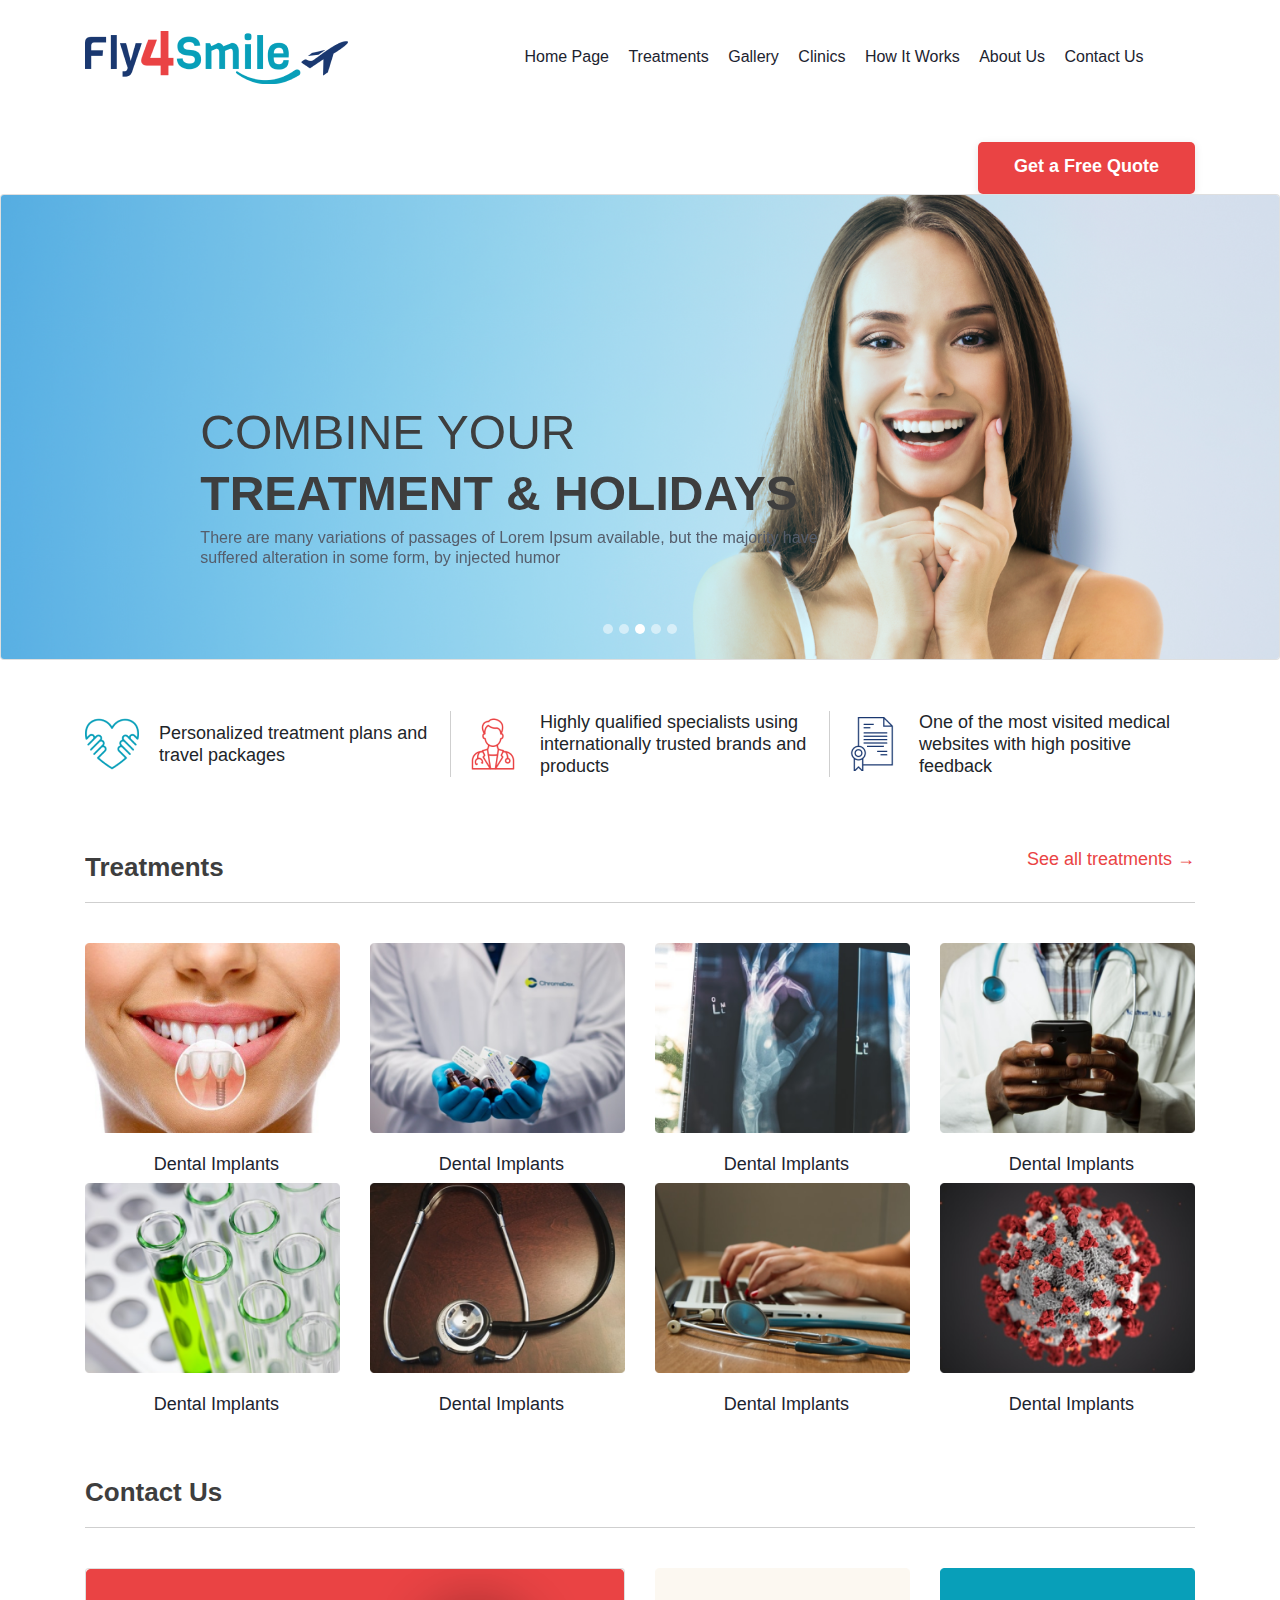
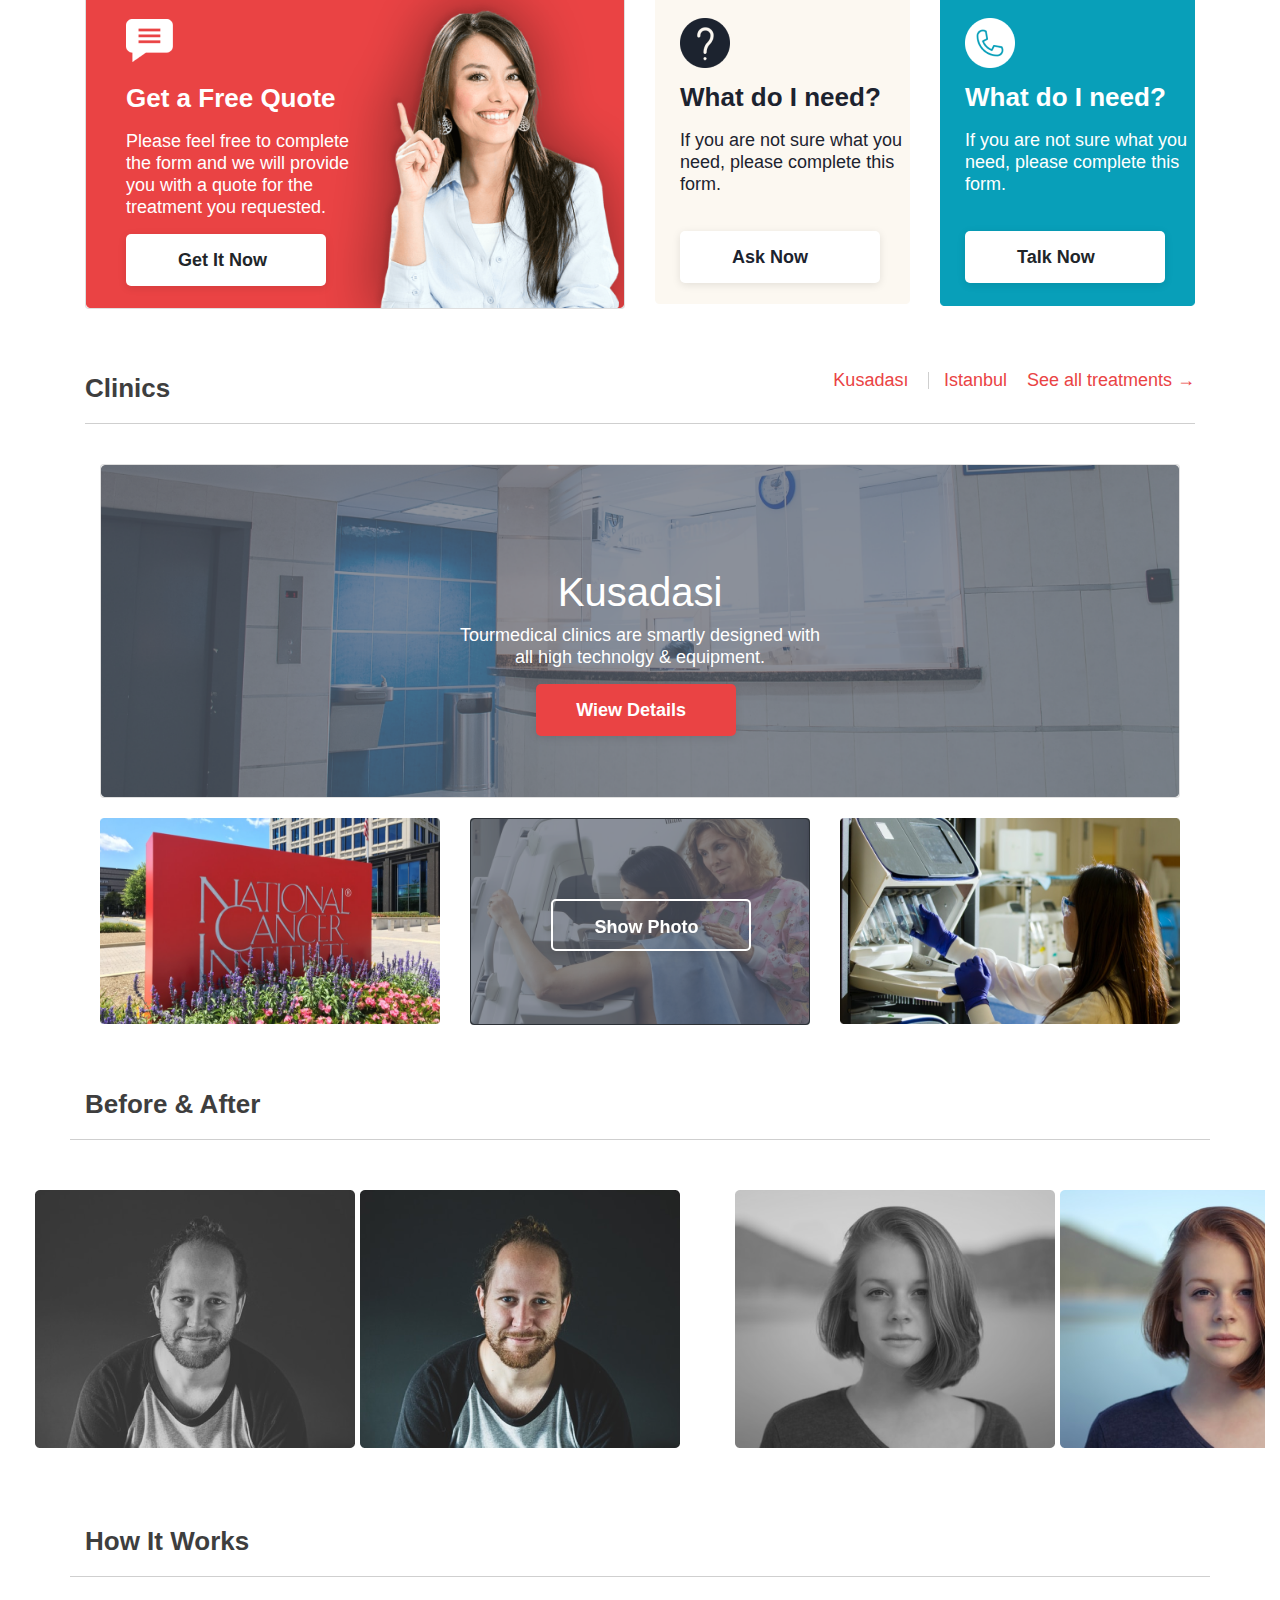
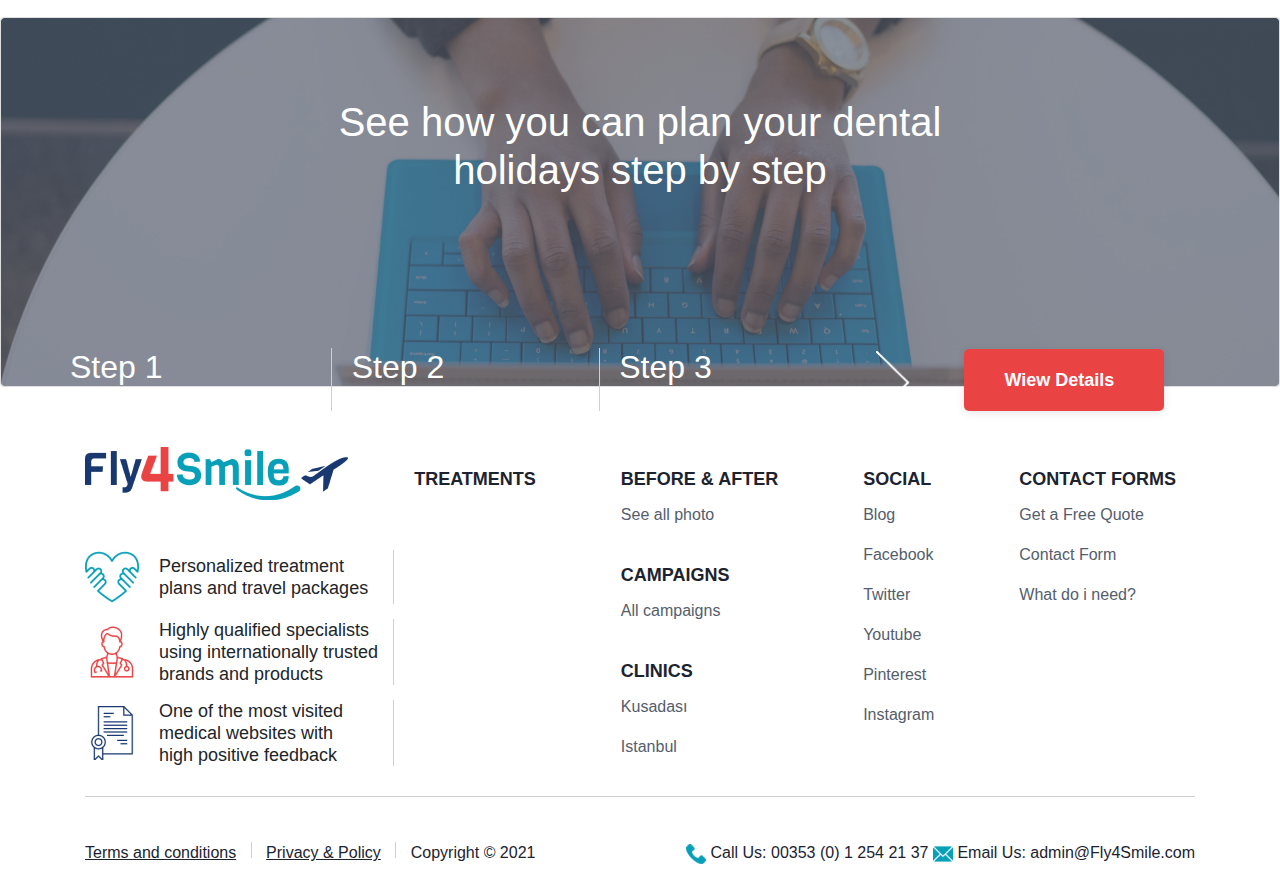
<file: index.html>
<!DOCTYPE html>
<html lang="en">

<head>
    <meta charset="UTF-8">
    <title>Fly4Smile</title>
    <link href="style.css" rel="stylesheet">
    <link rel="stylesheet" href="https://maxcdn.bootstrapcdn.com/bootstrap/4.0.0/css/bootstrap.min.css" integrity="sha384-Gn5384xqQ1aoWXA+058RXPxPg6fy4IWvTNh0E263XmFcJlSAwiGgFAW/dAiS6JXm" crossorigin="anonymous">
    <meta name="viewport" content="width=device-width, initial-scale=1">
    <style type="text/css"> img { max-width: 100%; } </style>
    <script src="https://ajax.googleapis.com/ajax/libs/jquery/3.5.1/jquery.min.js"></script>
    <script src="https://maxcdn.bootstrapcdn.com/bootstrap/3.4.1/js/bootstrap.min.js"></script>
</head>

<body>
<!--header-->
<header class="container-fluid">

    <div class="main-logo">
        <a href="#">
            <img class="img-fluid" src="images/fly4smile_logo%201.png" alt="awesome logo">
        </a>
    </div>

    <nav id="navigation-menu-wrapper">
        <ul>
            <li class="menu-button"><a href="index.html">Home Page</a></li>
            <li class="menu-button"><a href="treatments.html">Treatments</a></li>
            <li class="menu-button"><a href="gallery.html">Gallery</a></li>
            <li class="menu-button"><a href="#">Clinics</a></li>
            <li class="menu-button"><a href="#">How It Works</a></li>
            <li class="menu-button"><a href="#">About Us</a></li>
            <li class="menu-button"><a href="#">Contact Us</a></li>
        </ul>
    </nav>

    <div class="section-wrapper" id="section-wrapper-3">

        <nav id="header-button-wrap">
            <a class="red-button" href="#"><p id="get-free-quote-button-text">Get a Free Quote</p></a>
        </nav>
    </div>



</header>
<!--carousel-->
<div class="container-fluid" style="padding: 0; margin:0;">
    <div id="carouselExampleIndicators" class="carousel slide" data-ride="carousel">

        <ol class="carousel-indicators">
        <li data-target="#carouselExampleIndicators" data-slide-to="0" ></li>
        <li data-target="#carouselExampleIndicators" data-slide-to="1"></li>
        <li data-target="#carouselExampleIndicators" data-slide-to="2" class="active"></li>
        <li data-target="#carouselExampleIndicators" data-slide-to="3"></li>
        <li data-target="#carouselExampleIndicators" data-slide-to="4"></li>
    </ol>

        <div class="carousel-inner">

            <div class="carousel-item active">
                <div class="card">
                    <img class="card-img" src="images/christopher-campbell3.png" alt="First slide">
                    <div class="card-img-overlay" id="carousel-card-img-overlay">

                        <div class="carousel-content">
                        <h2 class="carousel-h2">COMBINE YOUR</h2>
                        <h1 class="carousel-h1">TREATMENT & HOLIDAYS</h1>
                        <p class="carousel-p">There are many variations of passages of Lorem Ipsum available, but the majority have suffered alteration in some form, by <a class="carousel-text-link">injected humor</a></p>
                        </div>

                    </div>
                </div>

            </div>
            <div class="carousel-item">
                <img class="d-block w-100 img-fluid" src="images/christopher-campbell3.png" alt="Second slide">
            </div>
            <div class="carousel-item">
                <img class="d-block w-100 img-fluid" src="images/christopher-campbell3.png" alt="Third slide">
            </div>
             <div class="carousel-item">
                <img class="d-block w-100 img-fluid" src="images/christopher-campbell3.png" alt="Second slide">
            </div>
            <div class="carousel-item">
                <img class="d-block w-100 img-fluid" src="images/christopher-campbell3.png" alt="Third slide">
            </div>

        </div>
</div>
</div>
<!--icons below carousel-->
<div class="container ct-3">
        <div class="row align-items-center">

            <div class="col-lg-4">
                <div class="ct-3-icon">
                    <img src="images/thied-sec-icon-1.png" alt="">
                </div>
                <div class="ct-3-content">Personalized treatment plans and travel packages</div>
            </div><!-- /.col-lg-3 -->

            <div class="col-lg-4 vertical-separator">
                <div class="ct-3-icon">
                    <img src="images/thied-sec-icon-2.png" alt="">
                </div>
                <div class="ct-3-content">Highly qualified specialists using internationally trusted brands and products</div>
            </div><!-- /.col-lg-3 -->

            <div class="col-lg-4">
                <div class="ct-3-icon"><img src="images/thied-sec-icon-3.png" alt=""></div>
                <div class="ct-3-content">One of the most visited medical websites with high positive feedback</div>
            </div><!-- /.col-lg-3 -->

        </div><!-- /.row -->
    </div><!-- /.container -->

<div class="container" id="treatments">

    <div id="ct-4" class="align-center-items horizontal-separator">
        <h1 class="section-header">Treatments</h1>
        <a class="header-link" href="#">See all treatments &#8594;</a>
    </div>

    <div class="row align-center-items">

        <div class="col-xl-3 col-lg-4 col-md-6 col-sm-12 treatment">
            <a href="#"><img class="ct-4-content-img" src="images/ct-4-img-1.png" alt="image"></a>
            <div class="ct-4-content">
                <h4 class="ct-4-content-header"><a href="#">Dental Implants</a></h4>
            </div>
        </div>
        <div class="col-xl-3 col-lg-4 col-md-6 col-sm-12 treatment">
            <a href="#"><img class="ct-4-content-img" src="images/ct-4-img-2.png" alt="image"></a>
            <div class="ct-4-content">
                <h4 class="ct-4-content-header"><a href="#">Dental Implants</a></h4>
            </div>
        </div>
        <div class="col-xl-3 col-lg-4 col-md-6 col-sm-12 treatment">
            <a href="#"><img class="ct-4-content-img" src="images/ct-4-img-3.png" alt="image"></a>
            <div class="ct-4-content">
                <h4 class="ct-4-content-header"><a href="#">Dental Implants</a></h4>
            </div>
        </div>
        <div class="col-xl-3 col-lg-4 col-md-6 col-sm-12 treatment">
            <a href="#"><img class="ct-4-content-img" src="images/ct-4-img-4.png" alt="image"></a>
            <div class="ct-4-content">
                <h4 class="ct-4-content-header"><a href="#">Dental Implants</a></h4>
            </div>
        </div>
        <div class="col-xl-3 col-lg-4 col-md-6 col-sm-12 treatment">
            <a href="#"><img class="ct-4-content-img" src="images/ct-4-img-5.png" alt="image"></a>
            <div class="ct-4-content">
                <h4 class="ct-4-content-header"><a href="#">Dental Implants</a></h4>
            </div>
        </div>
        <div class="col-xl-3 col-lg-4 col-md-6 col-sm-12 treatment">
            <a href="#"><img class="ct-4-content-img" src="images/ct-4-img-6.png" alt="image"></a>
            <div class="ct-4-content">
                <h4 class="ct-4-content-header"><a href="#">Dental Implants</a></h4>
            </div>
        </div>
        <div class="col-xl-3 col-lg-4 col-md-6 col-sm-12 treatment">
            <a href="#"><img class="ct-4-content-img" src="images/ct-4-img-7.png" alt="image"></a>
            <div class="ct-4-content">
                <h4 class="ct-4-content-header"><a href="#">Dental Implants</a></h4>
            </div>
        </div>
        <div class="col-xl-3 col-lg-4 col-md-6 col-sm-12 treatment">
            <a href="#"><img class="ct-4-content-img" src="images/ct-4-img-8.png" alt="image"></a>
            <div class="ct-4-content">
                <h4 class="ct-4-content-header"><a href="#">Dental Implants</a></h4>
            </div>
        </div>


    </div>

</div>

<div class="container" id="contact-us">

    <div id="ct-5" class="align-center-items horizontal-separator">
        <h1 class="section-header">Contact Us</h1>
    </div>

    <div class="align-center-items">

        <div class="row align-center-items">

            <div class="col-xs-12 col-lg-6">

                <div class="card col-xs-6 col-lg-13" >
                    <img class="card-img" src="images/acc-img-1.png" alt="Card image">
                    <div class="card-img-overlay contact-us-card">
                        <img src="images/card-img-message.png" alt="message-img">
                        <h5 class="card-title">Get a Free Quote</h5>
                        <p class="card-text">Please feel free to complete <br>
                           the form and we will provide<br> you with a quote for the <br> treatment you requested.</p>
                        <div class="white-button"><a>Get It Now</a></div>
                    </div>

                </div>

            </div>

            <div class="col-sm-6 col-lg-3">

                <div>
                    <img class="card-img" src="images/acc-img-2.png" alt="Card image">
                    <div class="card-img-overlay contact-us-card" id="white-card">
                        <img src="images/card-img-question.png" alt="img-question">
                        <h5 class="card-title">What do I need?</h5>
                        <p class="card-text">If you are not sure what you need, please complete this form.</p>
                        <div class="white-button"><a>Ask Now</a></div>
                    </div>
                </div>

            </div>

            <div class="col-sm-6 col-lg-3">

                <div>
                    <img class="card-img" src="images/acc-img-3.png" alt="Card image">
                    <div class="card-img-overlay contact-us-card" id="blue-card">
                        <img src="images/card-img-phone.png" alt="phone-image">
                        <h5 class="card-title">What do I need?</h5>
                        <p class="card-text">If you are not sure what you need, please complete this form.</p>
                        <div class="white-button"><a>Talk Now</a></div>
                    </div>
                </div>

            </div>

        </div>


    </div>

       
</div>

<div class="container" id="clinics">

    <div id="ct-6" class="align-center-items horizontal-separator">
        <h1 class="section-header">Clinics</h1>

        <div style="float:right">
            <a class="header-link" href="#">Kusadası</a>
            <a class="vertical-separator-right" style="margin-left: 15px"></a>
            <a class="header-link" href="#" style="margin-left: 15px">Istanbul</a>
            <a class="header-link" href="#" style="float: right; margin-left: 20px;">See all treatments &#8594;</a>
        </div>
    </div>

    <div class="container align-center-items">
        <div class="row">

            <div class="col-lg-12" style="padding-bottom: 20px;">

                <div class="card text-white">
                    <img class="card-img" src="images/ct-5-img-1.png" alt="clinics-image">
                    <div class="card-img-overlay" id="clinics-card">

                            <h1>Kusadasi</h1>
                            <p>Tourmedical clinics are smartly designed with <br> all high technolgy & equipment.</p>
                            <div class="red-button"><a>Wiew Details</a></div>

                    </div>
                </div>

            </div>

            <div class="col-lg-4">
                <img src="images/ct-5-img-2.png" alt="clinics-image">
            </div>

            <div class="col-lg-4">

            <div class="card bg-dark text-white">
                    <img src="images/ct-5-img-3.png" class="card-img" alt="clinics-img">
                    <div class="card-img-overlay">
                        <div class="red-button" id="transparent-button"><a>Show Photo</a></div>
                    </div>
                </div>

            </div>

            <div class="col-lg-4">
                <img src="images/ct-5-img-4.png" alt="clinics-image">
            </div>

        </div>
    </div>

</div>

<div id="before-after">

    <div id="ct-7" class="container align-center-items horizontal-separator">
        <h1 class="section-header">Before & After</h1>
    </div>

    <div class="slider container-fluid">

        <div class="slides container-fluid">


                <div id="slide-1">
                    <img src="images/ct-7-img-11.png" alt="">
                    <img src="images/ct-7-img-12.png" alt="">
                </div>
                <div id="slide-2">
                    <img src="images/ct-7-img-21.png" alt="">
                    <img src="images/ct-7-img-22.png" alt="">
                </div>
                <div id="slide-3">
                    <img src="images/ct-7-img-11.png" alt="">
                    <img src="images/ct-7-img-12.png" alt="">
                </div>
                <div id="slide-4">
                    <img src="images/ct-7-img-21.png" alt="">
                    <img src="images/ct-7-img-22.png" alt="">
                </div>
                <div id="slide-5">
                    <img src="images/ct-7-img-21.png" alt="">
                    <img src="images/ct-7-img-22.png" alt="">
                </div>


        </div>
    </div>

</div>

<div id="how-it-works">

    <div id="ct-8" class="container align-center-items horizontal-separator">
        <h1 class="section-header">How It Works</h1>
    </div>

    <div class="container-fluid ct-8-content">
        <div class="card text-white">
            <img class="card-img" src="images/ct-8-img.png" alt="Card image">
            <div class="container card-img-overlay" id="how-it-works-card">

                <h1>See how you can plan your dental <br>holidays step by step</h1>

                <div id="step-1">
                    <h2>Step 1</h2>
                    <p>Check Our Treatments & Services</p>

                </div>

                <div class="vertical-separator-right" style="height: 63px"></div>

                <div id="step-2">
                    <h2>Step 2</h2>
                    <p>Contact Us</p>
                </div>

                <div class="vertical-separator-right" style="height: 63px"></div>

                <div id="step-3">
                    <h2>Step 3</h2>
                    <p>Disscuss Your Dental Issues</p>
                </div>

                <img src="images/arrow-vector.png" alt="arrow" id="arrow-vector">

                <div class="red-button"><a>Wiew Details</a></div>

            </div>
        </div>
    </div>

</div>

<div class="container">

    <div class="footer-container horizontal-separator">


            <div class="footer-column" id="first-column">

            <div class="main-logo">
                <a href="#">
                    <img src="images/fly4smile_logo%201.png" alt="awesome logo">
                </a>
            </div>

            <div class="advantages vertical-separator">
                <div class="ct-3-icon">
                    <img src="images/thied-sec-icon-1.png" alt="">
                </div>
                <div class="ct-3-content">Personalized treatment <br> plans and travel packages</div>
            </div><!-- /.col-lg-3 -->

            <div class="advantages vertical-separator">
                <div class="ct-3-icon">
                    <img src="images/thied-sec-icon-2.png" alt="">
                </div>
                <div class="ct-3-content">Highly qualified specialists <br> using internationally trusted <br>brands and products</div>
            </div><!-- /.col-lg-3 -->

            <div class="advantages vertical-separator">
                <div class="ct-3-icon"><img src="images/thied-sec-icon-3.png" alt=""></div>
                <div class="ct-3-content">One of the most visited <br> medical websites with <br> high positive feedback</div>
            </div><!-- /.col-lg-3 -->

            </div>

        <div id="footer-columns-wrapper">
            <div class="footer-column" id="second-column">
                <h1><a class="footer-h1" href="#">TREATMENTS</a></h1>
            </div>

            <div class="footer-column" id="third-column">
                <h1><a class="footer-h1" href="#">BEFORE & AFTER</a></h1>
                <p><a class="footer-p" href="#">See all photo</a></p>
                <h1><a class="footer-h1" href="#">CAMPAIGNS</a></h1>
                <p><a class="footer-p" href="#">All campaigns</a></p>
                <h1><a class="footer-h1" href="#">CLINICS</a></h1>
                <p><a class="footer-p" href="#">Kusadası</a></p>
                <p><a class="footer-p" href="#">Istanbul</a></p>

            </div>

            <div class="footer-column" id="fourth-column">
                <h1><a class="footer-h1" href="#">SOCIAL</a></h1>
                <p><a class="footer-p" href="#">Blog</a></p>
                <p><a class="footer-p" href="#">Facebook</a></p>
                <p><a class="footer-p" href="#">Twitter</a></p>
                <p><a class="footer-p" href="#">Youtube</a></p>
                <p><a class="footer-p" href="#">Pinterest</a></p>
                <p><a class="footer-p" href="#">Instagram</a></p>
            </div>

            <div class="footer-column" id="fifth-column">
                <h1><a class="footer-h1" href="#">CONTACT FORMS</a></h1>
                <p><a class="footer-p" href="#">Get a Free Quote</a></p>
                <p><a class="footer-p" href="#">Contact Form</a></p>
                <p><a class="footer-p" href="#">What do i need?</a></p>
            </div>
        </div>
    </div>

</div>

<div class="container">

    <div id="footer-links-wrapper-1">
        <a>Terms and conditions</a>
        <div class="vertical-separator-right" style="margin-left: 10px;  margin-right: 10px;"></div>
        <a>Privacy & Policy </a>
        <div class="vertical-separator-right" style="margin-left: 10px;  margin-right: 10px;"></div>
        <p>Copyright © 2021</p>
    </div>

    <div id="footer-links-wrapper-2">
        <img src="images/call-icon.png" alt="call-img">
        <p>Call Us: 00353 (0) 1 254 21 37</p>

        <img src="images/email-icon.png" alt="email-img">
        <p>Email Us: admin@Fly4Smile.com</p>

    </div>


</div>


<script src="https://code.jquery.com/jquery-3.2.1.slim.min.js" integrity="sha384-KJ3o2DKtIkvYIK3UENzmM7KCkRr/rE9/Qpg6aAZGJwFDMVNA/GpGFF93hXpG5KkN" crossorigin="anonymous"></script>
<script src="https://cdnjs.cloudflare.com/ajax/libs/popper.js/1.12.9/umd/popper.min.js" integrity="sha384-ApNbgh9B+Y1QKtv3Rn7W3mgPxhU9K/ScQsAP7hUibX39j7fakFPskvXusvfa0b4Q" crossorigin="anonymous"></script>
<script src="https://maxcdn.bootstrapcdn.com/bootstrap/4.0.0/js/bootstrap.min.js" integrity="sha384-JZR6Spejh4U02d8jOt6vLEHfe/JQGiRRSQQxSfFWpi1MquVdAyjUar5+76PVCmYl" crossorigin="anonymous"></script>

</body>

</html>
</file>
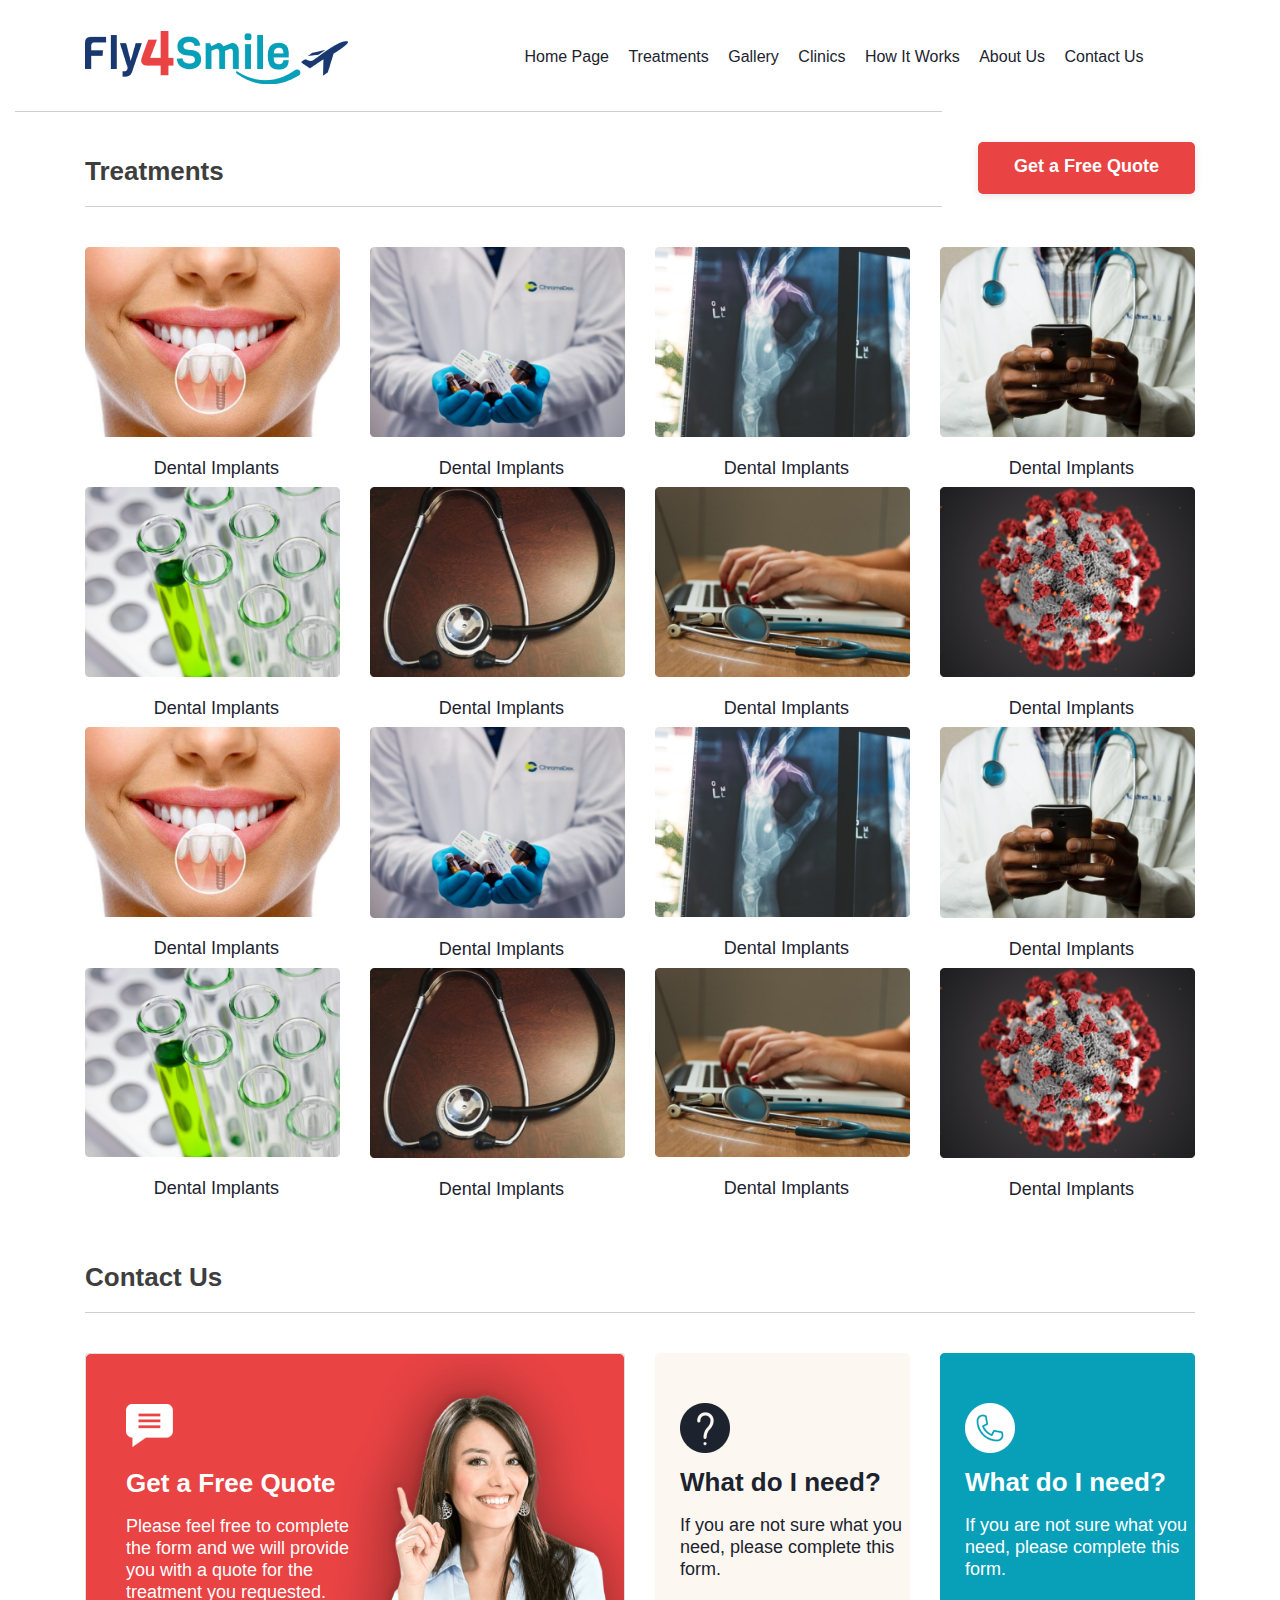
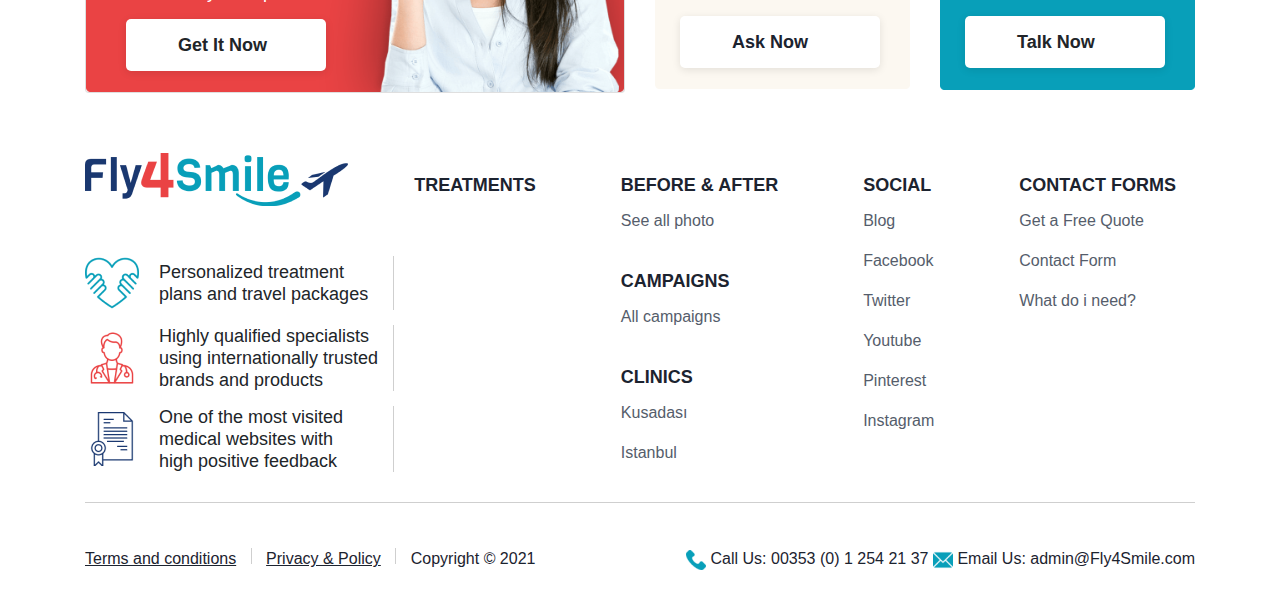
<file: treatments.html>
<!DOCTYPE html>
<html lang="en">
<head>
    <meta charset="UTF-8">
    <title>Fly4Smile</title>
    <link href="style.css" rel="stylesheet">
    <link rel="stylesheet" href="https://maxcdn.bootstrapcdn.com/bootstrap/4.0.0/css/bootstrap.min.css" integrity="sha384-Gn5384xqQ1aoWXA+058RXPxPg6fy4IWvTNh0E263XmFcJlSAwiGgFAW/dAiS6JXm" crossorigin="anonymous">
    <meta name="viewport" content="width=device-width, initial-scale=1">
    <style type="text/css"> img { max-width: 100%; } </style>
    <script src="https://ajax.googleapis.com/ajax/libs/jquery/3.5.1/jquery.min.js"></script>
    <script src="https://maxcdn.bootstrapcdn.com/bootstrap/3.4.1/js/bootstrap.min.js"></script>
</head>

<body>
<!--header-->
<header class="container-fluid">

    <div class="main-logo">
        <a href="index.html">
            <img class="img-fluid" src="images/fly4smile_logo%201.png" alt="awesome logo">
        </a>
    </div>

    <nav id="navigation-menu-wrapper">
        <ul>
            <li class="menu-button"><a href="index.html">Home Page</a></li>
            <li class="menu-button"><a href="treatments.html">Treatments</a></li>
            <li class="menu-button"><a href="gallery.html">Gallery</a></li>
            <li class="menu-button"><a href="#">Clinics</a></li>
            <li class="menu-button"><a href="#">How It Works</a></li>
            <li class="menu-button"><a href="#">About Us</a></li>
            <li class="menu-button"><a href="#">Contact Us</a></li>
        </ul>
    </nav>

    <div class="section-wrapper" id="section-wrapper-3">

        <nav id="header-button-wrap">
            <a class="red-button" href="#"><p id="get-free-quote-button-text">Get a Free Quote</p></a>
        </nav>
    </div>

    <div class="horizontal-separator"></div>



</header>

<div class="container" id="treatments">

    <div id="ct-7" class="align-center-items horizontal-separator">
        <h1 class="section-header">Treatments</h1>
    </div>

    <div class="row align-center-items">

        <div class="col-xl-3 col-lg-4 col-md-6 col-sm-12 treatment">
            <a href="#"><img class="ct-4-content-img" src="images/ct-4-img-1.png" alt="image"></a>
            <div class="ct-4-content">
                <h4 class="ct-4-content-header"><a href="#">Dental Implants</a></h4>
            </div>
        </div>
        <div class="col-xl-3 col-lg-4 col-md-6 col-sm-12 treatment">
            <a href="#"><img class="ct-4-content-img" src="images/ct-4-img-2.png" alt="image"></a>
            <div class="ct-4-content">
                <h4 class="ct-4-content-header"><a href="#">Dental Implants</a></h4>
            </div>
        </div>
        <div class="col-xl-3 col-lg-4 col-md-6 col-sm-12 treatment">
            <a href="#"><img class="ct-4-content-img" src="images/ct-4-img-3.png" alt="image"></a>
            <div class="ct-4-content">
                <h4 class="ct-4-content-header"><a href="#">Dental Implants</a></h4>
            </div>
        </div>
        <div class="col-xl-3 col-lg-4 col-md-6 col-sm-12 treatment">
            <a href="#"><img class="ct-4-content-img" src="images/ct-4-img-4.png" alt="image"></a>
            <div class="ct-4-content">
                <h4 class="ct-4-content-header"><a href="#">Dental Implants</a></h4>
            </div>
        </div>
        <div class="col-xl-3 col-lg-4 col-md-6 col-sm-12 treatment">
            <a href="#"><img class="ct-4-content-img" src="images/ct-4-img-5.png" alt="image"></a>
            <div class="ct-4-content">
                <h4 class="ct-4-content-header"><a href="#">Dental Implants</a></h4>
            </div>
        </div>
        <div class="col-xl-3 col-lg-4 col-md-6 col-sm-12 treatment">
            <a href="#"><img class="ct-4-content-img" src="images/ct-4-img-6.png" alt="image"></a>
            <div class="ct-4-content">
                <h4 class="ct-4-content-header"><a href="#">Dental Implants</a></h4>
            </div>
        </div>
        <div class="col-xl-3 col-lg-4 col-md-6 col-sm-12 treatment">
            <a href="#"><img class="ct-4-content-img" src="images/ct-4-img-7.png" alt="image"></a>
            <div class="ct-4-content">
                <h4 class="ct-4-content-header"><a href="#">Dental Implants</a></h4>
            </div>
        </div>
        <div class="col-xl-3 col-lg-4 col-md-6 col-sm-12 treatment">
            <a href="#"><img class="ct-4-content-img" src="images/ct-4-img-8.png" alt="image"></a>
            <div class="ct-4-content">
                <h4 class="ct-4-content-header"><a href="#">Dental Implants</a></h4>
            </div>
        </div>
 <div class="col-xl-3 col-lg-4 col-md-6 col-sm-12 treatment">
            <a href="#"><img class="ct-4-content-img" src="images/ct-4-img-1.png" alt="image"></a>
            <div class="ct-4-content">
                <h4 class="ct-4-content-header"><a href="#">Dental Implants</a></h4>
            </div>
        </div>
        <div class="col-xl-3 col-lg-4 col-md-6 col-sm-12 treatment">
            <a href="#"><img class="ct-4-content-img" src="images/ct-4-img-2.png" alt="image"></a>
            <div class="ct-4-content">
                <h4 class="ct-4-content-header"><a href="#">Dental Implants</a></h4>
            </div>
        </div>
        <div class="col-xl-3 col-lg-4 col-md-6 col-sm-12 treatment">
            <a href="#"><img class="ct-4-content-img" src="images/ct-4-img-3.png" alt="image"></a>
            <div class="ct-4-content">
                <h4 class="ct-4-content-header"><a href="#">Dental Implants</a></h4>
            </div>
        </div>
        <div class="col-xl-3 col-lg-4 col-md-6 col-sm-12 treatment">
            <a href="#"><img class="ct-4-content-img" src="images/ct-4-img-4.png" alt="image"></a>
            <div class="ct-4-content">
                <h4 class="ct-4-content-header"><a href="#">Dental Implants</a></h4>
            </div>
        </div>
        <div class="col-xl-3 col-lg-4 col-md-6 col-sm-12 treatment">
            <a href="#"><img class="ct-4-content-img" src="images/ct-4-img-5.png" alt="image"></a>
            <div class="ct-4-content">
                <h4 class="ct-4-content-header"><a href="#">Dental Implants</a></h4>
            </div>
        </div>
        <div class="col-xl-3 col-lg-4 col-md-6 col-sm-12 treatment">
            <a href="#"><img class="ct-4-content-img" src="images/ct-4-img-6.png" alt="image"></a>
            <div class="ct-4-content">
                <h4 class="ct-4-content-header"><a href="#">Dental Implants</a></h4>
            </div>
        </div>
        <div class="col-xl-3 col-lg-4 col-md-6 col-sm-12 treatment">
            <a href="#"><img class="ct-4-content-img" src="images/ct-4-img-7.png" alt="image"></a>
            <div class="ct-4-content">
                <h4 class="ct-4-content-header"><a href="#">Dental Implants</a></h4>
            </div>
        </div>
        <div class="col-xl-3 col-lg-4 col-md-6 col-sm-12 treatment">
            <a href="#"><img class="ct-4-content-img" src="images/ct-4-img-8.png" alt="image"></a>
            <div class="ct-4-content">
                <h4 class="ct-4-content-header"><a href="#">Dental Implants</a></h4>
            </div>
        </div>

    </div>

</div>

<div class="container" id="contact-us">

    <div id="ct-5" class="align-center-items horizontal-separator">
        <h1 class="section-header">Contact Us</h1>
    </div>

    <div class="align-center-items">

        <div class="row align-center-items">

            <div class="col-xs-12 col-lg-6">

                <div class="card col-xs-6 col-lg-13" >
                    <img class="card-img" src="images/acc-img-1.png" alt="Card image">
                    <div class="card-img-overlay contact-us-card">
                        <img src="images/card-img-message.png" alt="message-img">
                        <h5 class="card-title">Get a Free Quote</h5>
                        <p class="card-text">Please feel free to complete <br>
                            the form and we will provide<br> you with a quote for the <br> treatment you requested.</p>
                        <div class="white-button"><a>Get It Now</a></div>
                    </div>

                </div>

            </div>

            <div class="col-sm-6 col-lg-3">

                <div>
                    <img class="card-img" src="images/acc-img-2.png" alt="Card image">
                    <div class="card-img-overlay contact-us-card" id="white-card">
                        <img src="images/card-img-question.png" alt="img-question">
                        <h5 class="card-title">What do I need?</h5>
                        <p class="card-text">If you are not sure what you need, please complete this form.</p>
                        <div class="white-button"><a>Ask Now</a></div>
                    </div>
                </div>

            </div>

            <div class="col-sm-6 col-lg-3">

                <div>
                    <img class="card-img" src="images/acc-img-3.png" alt="Card image">
                    <div class="card-img-overlay contact-us-card" id="blue-card">
                        <img src="images/card-img-phone.png" alt="phone-image">
                        <h5 class="card-title">What do I need?</h5>
                        <p class="card-text">If you are not sure what you need, please complete this form.</p>
                        <div class="white-button"><a>Talk Now</a></div>
                    </div>
                </div>

            </div>

        </div>


    </div>


</div>

<div class="container">

    <div class="footer-container horizontal-separator">


        <div class="footer-column" id="first-column">

            <div class="main-logo">
                <a href="#">
                    <img src="images/fly4smile_logo%201.png" alt="awesome logo">
                </a>
            </div>

            <div class="advantages vertical-separator">
                <div class="ct-3-icon">
                    <img src="images/thied-sec-icon-1.png" alt="">
                </div>
                <div class="ct-3-content">Personalized treatment <br> plans and travel packages</div>
            </div><!-- /.col-lg-3 -->

            <div class="advantages vertical-separator">
                <div class="ct-3-icon">
                    <img src="images/thied-sec-icon-2.png" alt="">
                </div>
                <div class="ct-3-content">Highly qualified specialists <br> using internationally trusted <br>brands and products</div>
            </div><!-- /.col-lg-3 -->

            <div class="advantages vertical-separator">
                <div class="ct-3-icon"><img src="images/thied-sec-icon-3.png" alt=""></div>
                <div class="ct-3-content">One of the most visited <br> medical websites with <br> high positive feedback</div>
            </div><!-- /.col-lg-3 -->

        </div>

        <div id="footer-columns-wrapper">
            <div class="footer-column" id="second-column">
                <h1><a class="footer-h1" href="#">TREATMENTS</a></h1>
            </div>

            <div class="footer-column" id="third-column">
                <h1><a class="footer-h1" href="#">BEFORE & AFTER</a></h1>
                <p><a class="footer-p" href="#">See all photo</a></p>
                <h1><a class="footer-h1" href="#">CAMPAIGNS</a></h1>
                <p><a class="footer-p" href="#">All campaigns</a></p>
                <h1><a class="footer-h1" href="#">CLINICS</a></h1>
                <p><a class="footer-p" href="#">Kusadası</a></p>
                <p><a class="footer-p" href="#">Istanbul</a></p>

            </div>

            <div class="footer-column" id="fourth-column">
                <h1><a class="footer-h1" href="#">SOCIAL</a></h1>
                <p><a class="footer-p" href="#">Blog</a></p>
                <p><a class="footer-p" href="#">Facebook</a></p>
                <p><a class="footer-p" href="#">Twitter</a></p>
                <p><a class="footer-p" href="#">Youtube</a></p>
                <p><a class="footer-p" href="#">Pinterest</a></p>
                <p><a class="footer-p" href="#">Instagram</a></p>
            </div>

            <div class="footer-column" id="fifth-column">
                <h1><a class="footer-h1" href="#">CONTACT FORMS</a></h1>
                <p><a class="footer-p" href="#">Get a Free Quote</a></p>
                <p><a class="footer-p" href="#">Contact Form</a></p>
                <p><a class="footer-p" href="#">What do i need?</a></p>
            </div>
        </div>
    </div>

</div>

<div class="container">

    <div id="footer-links-wrapper-1">
        <a>Terms and conditions</a>
        <div class="vertical-separator-right" style="margin-left: 10px;  margin-right: 10px;"></div>
        <a>Privacy & Policy </a>
        <div class="vertical-separator-right" style="margin-left: 10px;  margin-right: 10px;"></div>
        <p>Copyright © 2021</p>
    </div>

    <div id="footer-links-wrapper-2">
        <img src="images/call-icon.png" alt="call-img">
        <p>Call Us: 00353 (0) 1 254 21 37</p>

        <img src="images/email-icon.png" alt="email-img">
        <p>Email Us: admin@Fly4Smile.com</p>

    </div>


</div>


<script src="https://code.jquery.com/jquery-3.2.1.slim.min.js" integrity="sha384-KJ3o2DKtIkvYIK3UENzmM7KCkRr/rE9/Qpg6aAZGJwFDMVNA/GpGFF93hXpG5KkN" crossorigin="anonymous"></script>
<script src="https://cdnjs.cloudflare.com/ajax/libs/popper.js/1.12.9/umd/popper.min.js" integrity="sha384-ApNbgh9B+Y1QKtv3Rn7W3mgPxhU9K/ScQsAP7hUibX39j7fakFPskvXusvfa0b4Q" crossorigin="anonymous"></script>
<script src="https://maxcdn.bootstrapcdn.com/bootstrap/4.0.0/js/bootstrap.min.js" integrity="sha384-JZR6Spejh4U02d8jOt6vLEHfe/JQGiRRSQQxSfFWpi1MquVdAyjUar5+76PVCmYl" crossorigin="anonymous"></script>


</body>
</html>
</file>
<file: style.css>
body {
    display: block;
    padding: 0;
    margin: 0;
}
header {
    padding: 0;
    margin: 0;
}
ul {
    list-style: none; /*убираем маркеры списка*/
    margin: 0; /*убираем верхнее и нижнее поле, равное 1em*/
    padding-left: 0; /*убираем левый отступ, равный 40px*/
}
p {
    padding: 0;
    margin:0;}
h1 {
    font-family: Prompt, sans-serif;
    font-style: normal;
    font-weight: 600;
    font-size: 34px;
    line-height: 51px;

    color: #FFFFFF;


}



.page-wrapper {
    position: relative;
    margin: 0;
    width: 100%;
    min-width: 300px;
    overflow: hidden;
    padding: 0;

}
.section-wrapper {
    display: inline-block;
}
.section-header {
    margin-bottom: 15px;
    display: inline-block;
    font-family: Prompt, sans-serif;
    font-style: normal;
    font-weight: 600;
    font-size: 26px;
    line-height: 39px;

    color: #3E3E3E;
}
.horizontal-separator {
    margin-bottom: 40px;
    overflow:auto;
    border-bottom: 1px solid #CFCFCF;
}
.vertical-separator {
    border-left: 1px solid #CFCFCF;
    border-right: 1px solid #CFCFCF;
}
.vertical-separator-left {
    border-left: 1px solid #CFCFCF;
}
.vertical-separator-right {
    border-right: 1px solid #CFCFCF;
}
.header-link {
    font-family: Montserrat, sans-serif;
    font-style: normal;
    font-weight: normal;
    font-size: 18px;
    line-height: 22px;
    /* identical to box height */
    /* Red */

    color: #EA4344;
}

.red-button:active {
    /* Rectangle 3 */
    background: linear-gradient(180deg, #B61516 0%, #DC3133 100%);
    border: 2px solid rgba(167, 76, 76, 0.46);
    box-sizing: border-box;
    border-radius: 5px;

}

.white-button {
    width: 200px;
    height: 52px;
    transition: all .4s ease;
    background: #FFFFFF;
    box-shadow: 0 2px 8px rgba(0, 0, 0, 0.1);
    border-radius: 5px;
    display: inline-block;
}
.white-button:hover {
    border: 2px solid #EA4344;
    box-sizing: border-box;
    border-radius: 5px;
}
.white-button:active {
    background: #EA4344;
    border-radius: 5px;
}

#transparent-button:active {
    border: 2px solid #EA4344;
    box-sizing: border-box;
    border-radius: 5px;

}
#transparent-button {
    cursor: pointer;
    display: block;
    margin-left: 20%;
    margin-top: 20%;
    height: 52px;
    width: 200px;

    background-color: transparent;
    color: transparent;
    border: 2px solid #FFFFFF;
    box-sizing: border-box;
    filter: drop-shadow(0px 2px 8px rgba(0, 0, 0, 0.1));
    border-radius: 5px;
}
#transparent-button > a {
    position: absolute;
    padding-left: 42px;
    padding-top: 15px;

    font-family: Montserrat, sans-serif;
    font-style: normal;
    font-weight: bold;
    font-size: 18px;
    line-height: 22px;


    color: #FFFFFF;


}






.header {
    width: 100%;
    display: inline-block;
}
.main-logo {
    display: inline-block;
}
header > .main-logo {
    padding-top: 31px;
    padding-left: 70px;
    padding-bottom: 27px;

}
#main-logo .img-fluid {
    /* fly4smile_logo 1 */


    left: 70px;
    top: 31px;

}

#navigation-menu-wrapper {
    /* Home Page Treatments Gallery Clinics How It Works About Us Contact Us */
    display: inline-block;

    padding-left: 172px;

    font-family: Montserrat, sans-serif;
    font-style: normal;
    font-weight: normal;
    font-size: 16px;
    line-height: 20px;
    /* identical to box height */

    /* Text */
    color: #1C232F;

}
.menu-button {
    display: inline-block;
    margin-right: 15px;
    transition: 1s linear;
    text-decoration: none;
}
.menu-button > a {
    text-decoration: none; /*убираем подчеркивание текста ссылок*/
    color: #1C232F;
    cursor: pointer;
}
.menu-button:hover{
    color: #EA4344;
}
.menu-button > a:hover {
    color: #EA4344;
}
.menu-button > a:hover {
    text-decoration: none;
}
header > .section-wrapper #section-wrapper-3 {
    display: inline;
    float: right;
}
#section-wrapper-3 { float: right;
    padding-top: 31px;
    padding-right: 70px;}
#header-search-button {
    /* icons8-search-50 1 */
    display: inline-block;
    padding-left: 134px;
    padding-bottom: 36px;
    padding-top: 36px;
    cursor: pointer;
}
#header-favorites-button {
    /* icons8-love-50 1 */
    padding-left: 20px;
    display: inline-block;
    cursor: pointer ;
}
#header-favorites-button > a {
    text-align: center;

    font-family: Montserrat, sans-serif;
    font-style: normal;
    font-weight: 500;
    font-size: 18px;
    line-height: 22px;
    /* identical to box height */
    text-decoration: none;
    color: #FFFFFF;
}
#header-localization-button {
    /* image 1 */
    display: inline-block;

    padding-left: 24px;

    cursor: pointer;
}
.localization-icon {
    width: 28px;
}
.red-button {
    /* Rectangle 3 */

    display: inline-block;

    width: 217px;
    height: 52px;
    background: #EA4344;
    box-shadow: 0 2px 8px rgba(0, 0, 0, 0.1);
    border-radius: 5px;
    transition: all .4s ease;
}
.red-button:hover {
    text-decoration: none;
}
#header-button-wrap {
    display: inline-block;
    padding-left: 36px;
}
#get-free-quote-button-text {
    /* Get a Free Quote */

    margin-top: 13px;
    margin-bottom: 13px;
    text-align: center;

    font-family: Montserrat, sans-serif;
    font-style: normal;
    font-weight: bold;
    font-size: 18px;
    line-height: 22px;
    /* identical to box height */

    color: #FFFFFF;
}

.carousel .carousel-indicators li {
    width: 10px;
    height: 10px;
    border-radius: 100%;
}
.carousel-inner {

}
.carousel-h2 {
    /* Combine your Treatment & Holidays */

    font-family: Prompt, sans-serif;
    font-style: normal;
    font-weight: 300;
    font-size: 48px;
    line-height: 53px;
    text-transform: uppercase;

    color: #3E3E3E;
}
.carousel-h1 {
    /* Combine your Treatment & Holidays */

    font-family: Prompt, sans-serif;
    font-style: normal;
    font-weight: 600;
    font-size: 48px;
    line-height: 53px;
    text-transform: uppercase;

    color: #3E3E3E;
}
.carousel-p {
    /* There are many variations of passages of Lorem Ipsum available, but the majority have suffered alteration in some form, by injected humour. */

    font-family: Montserrat, sans-serif;
    font-style: normal;
    font-weight: normal;
    font-size: 16px;
    line-height: 20px;

    color: #555D6B;
}
#carousel-card-img-overlay {
    padding: 0;
    margin: 0;
}
.carousel-text-link {
    text-decoration: underline;
    cursor: pointer;
}
.carousel-text-link:hover {
    text-decoration: none;
}
.carousel-content {
    width: 645px;
    margin-top: 211px;
    margin-left: 15.6%;
}


.ct-3 {
    margin-top: 51px;
}
.ct-3-content {
    padding-left: 20px;
    display: table-cell;
    vertical-align: middle;

    font-family: Montserrat, sans-serif;
    font-style: normal;
    font-weight: normal;
    font-size: 18px;
    line-height: 22px;
}
.ct-3-icon {
    width: 54px;
    height: 54px;
    display: table-cell;
    vertical-align: middle;
}



#ct-4 {
    margin-top: 71px;
}
.ct-4 > h1 {
    display: inline-block;
    float: left;
    font-family: Prompt, sans-serif;
    font-style: normal;
    font-weight: 600;
    font-size: 26px;
    line-height: 39px;

    color: #3E3E3E;
}
#ct-4 > a {
    display: inline-block;
    float: right;

    font-family: Montserrat, sans-serif;
    font-style: normal;
    font-weight: normal;
    font-size: 18px;
    line-height: 22px;
    /* Red */

    color: #EA4344;
}
.ct-4-content h4 {
    display: inline-block;
    margin-top: 20px;
    float: left;
    ont-family: Montserrat;
    font-style: normal;
    font-weight: 500;
    font-size: 18px;
    line-height: 22px;
    /* identical to box height */

    text-align: center;

    color: #000000;

}
.ct-4-content > h4 > a {
    text-decoration: none;
    color: #1C232F;
}
.ct-4-special-offer {
    display: inline-block;
    margin-top: 23px;
    margin-left: 10px;
    float: left;
    font-family: Montserrat, sans-serif;
    font-style: normal;
    font-weight: normal;
    font-size: 14px;
    line-height: 17px;
    /* identical to box height */

    text-align: right;

    color: #555D6B;

}
.ct-4-content-description {
    margin-top: 30px;
    display: inline-block;
    font-family: Montserrat, sans-serif;
    font-style: normal;
    font-weight: normal;
    font-size: 14px;
    line-height: 17px;

    color: #555D6B;
}
.treatment > img {
    cursor: pointer;
}
.ct-4-content {
    margin-left: 27%;
}
.ct-4-content-header {
    cursor: pointer;
}
.ct-4-content-header > a{
    width: 255px;
    cursor: pointer;

}



#ct-5 {
    margin-top: 50px;
}

.contact-us-card > img{
    padding-left: 20px;
    padding-top: 30px;
}
.contact-us-card > h5 {
    /* Get a Free Quote */
    font-family: Prompt, sans-serif;
    font-style: normal;
    font-weight: 600;
    font-size: 26px;
    line-height: 39px;

    margin-top:  10px;
    margin-left: 20px;
    color: #FFFFFF;
}
.contact-us-card > p {
    /* Please feel free to complete the form and we will provide you with a quote for the treatment you requested. */

    margin-left: 20px;

    font-family: Montserrat, sans-serif;
    font-style: normal;
    font-weight: normal;
    font-size: 18px;
    line-height: 22px;

    color: #FFFFFF;
}
.contact-us-card .white-button {
    cursor: pointer;
    margin-left: 20px;
    float: bottom;
}
.contact-us-card .white-button a {
    /* Get It Now */
    margin-left: 52px;
    margin-top: 15px;
    position: absolute;


    font-family: Montserrat, sans-serif;
    font-style: normal;
    font-weight: bold;
    font-size: 18px;
    line-height: 22px;
    /* identical to box height */
    text-align: center;

    /* Text */
    color: #1C232F;
}

#white-card > h5 {
    /* Get a Free Quote */
    font-family: Prompt, sans-serif;
    font-style: normal;
    font-weight: 600;
    font-size: 26px;
    line-height: 39px;

    margin-top:  10px;
    margin-left: 20px;
    color: #1C232F;
}
#white-card > p {
    /* Please feel free to complete the form and we will provide you with a quote for the treatment you requested. */

    margin-left: 20px;

    font-family: Montserrat, sans-serif;
    font-style: normal;
    font-weight: normal;
    font-size: 18px;
    line-height: 22px;

    color: #1C232F;
}
#white-card .white-button {
    margin-top: 20px;
    box-shadow: 0 2px 8px rgba(0, 0, 0, 0.1);
    margin-left: 20px;
    float: bottom;
}
#white-card .white-button a {
    /* Get It Now */
    margin-left: 52px;
    margin-top: 15px;
    position: absolute;


    font-family: Montserrat, sans-serif;
    font-style: normal;
    font-weight: bold;
    font-size: 18px;
    line-height: 22px;
    /* identical to box height */
    text-align: center;

    /* Text */
    color: #1C232F;


}
#blue-card > h5 {
    /* Get a Free Quote */
    font-family: Prompt, sans-serif;
    font-style: normal;
    font-weight: 600;
    font-size: 26px;
    line-height: 39px;

    margin-top:  10px;
    margin-left: 20px;
}
#blue-card > p {
    /* Please feel free to complete the form and we will provide you with a quote for the treatment you requested. */

    margin-left: 20px;

    font-family: Montserrat, sans-serif;
    font-style: normal;
    font-weight: normal;
    font-size: 18px;
    line-height: 22px;


}
#blue-card .white-button {
    margin-top: 20px;
    box-shadow: 0 2px 8px rgba(0, 0, 0, 0.1);
    margin-left: 20px;
    float: bottom;
}

#ct-6 {
    margin-top: 60px;
}
#ct-6 > a {
    float: right;
}
#clinics-card > h1 {
    text-align: center;
}
#clinics-card > p {
    text-align: center;

    font-family: Montserrat, sans-serif;
    font-style: normal;
    font-weight: normal;
    font-size: 18px;
    line-height: 22px;

    color: #FFFFFF;
}
#clinics-card .red-button > a {
    position: absolute;
    padding-top: 15px;
    padding-left: 40px;

    font-family: Montserrat, sans-serif;
    font-style: normal;
    font-weight: bold;
    font-size: 18px;
    line-height: 22px;
    /* identical to box height */
    text-align: center;

    color: #FFFFFF;



}
#clinics-card .red-button {
    cursor: pointer;
    display: block;
    margin-left: 40%;
    height: 52px;
    width: 200px;
}
#clinics-card {
    padding-top: 103px;
    position: absolute;
    vertical-align: center;
}



#before-after {
    margin-top: 60px;
}
.slider {
    text-align: center;
    overflow: hidden;
}
.slides {
    display: flex;

    overflow-x: auto;
    scroll-snap-type: none;

    scroll-behavior: smooth;
    -webkit-overflow-scrolling: touch;

    /*
    scroll-snap-points-x: repeat(300px);
    scroll-snap-type: mandatory;
    */
}
.slides::-webkit-scrollbar {
    width: 10px;
    height: 10px;

}
.slides::-webkit-scrollbar-thumb {
    background: #089FB9;
    border-radius: 31px;
    width: 10px;
}
.slides::-webkit-scrollbar-track {
    background: transparent;
}
.slides > div {
    scroll-snap-align: start;
    flex-shrink: 0;
    margin-right: 50px;
    transform-origin: center center;
    transform: scale(1);
    transition: transform 0.5s;
    position: relative;

    display: flex;
    justify-content: center;
    align-items: center;
    font-size: 100px;
}
.slides > div:target {
    /*   transform: scale(0.8); */

}
.slides > div > img {
    padding-top: 10px;
    padding-bottom: 10px;
    padding-left: 5px;

}


#how-it-works {

    margin-top: 64px;
}
#how-it-works .ct-8-content {
    margin: 0;
    padding: 0;

}
#how-it-works-card h1{
    text-align: center;
    margin-top: 80px;
}
#how-it-works-card > div {
    display: inline-block;
    margin-top: 146px;

}
#how-it-works-card {
    padding: 0;
}
#step-1 {
    margin-right: 15px;

}
#step-2 {
    margin-left: 15px;
    padding-right: 150px;
}
#step-3 {
    margin-left: 15px;
    margin-right: 50px;
}
#arrow-vector {
    height: 63px;
    margin-bottom: 50px;
    display: inline-block;
}
#how-it-works-card > .red-button {
    cursor: pointer;
    margin-left: 50px;
    width: 200px;
    height: 62px;
    display: inline-block;
}
#how-it-works-card > .red-button a{
    position: absolute;
    padding-top: 20px;
    padding-left: 40px;

    font-family: Montserrat, sans-serif;
    font-style: normal;
    font-weight: bold;
    font-size: 18px;
    line-height: 22px;
    /* identical to box height */
    text-align: center;

    color: #FFFFFF;
}

.footer-container {
    display: block;
    margin-top: 60px;
}
.footer-column {
    display: inline-block;
}
.footer-column > .advantages {
    margin-top: 15px;
    padding-right: 15px;
}
.footer-column > .c3-content {
    /* Personalized treatment plans and travel packages */

    font-family: Montserrat, sans-serif;
    font-style: normal;
    font-weight: normal;
    font-size: 18px;
    line-height: 22px;

    color: #000000;

}
.footer-column > .vertical-separator {
    border-right: 1px solid #CFCFCF;
    border-left: 0 solid transparent;
}
.footer-column > .main-logo {
    margin-bottom: 35px;
}
#footer-columns-wrapper {
    display: table;

    box-sizing: border-box;
}
#footer-columns-wrapper > div {
    display: table-cell;
    vertical-align: top;
    width: auto;
    box-sizing: border-box;
}
#first-column {
    float: left;
    display: inline-block;
    margin-bottom: 30px;
}
#second-column {
    padding-left: 20px;
}
#third-column {
    padding-left: 85px;
}
#fourth-column {
    padding-left: 85px;
}
#fifth-column {
    padding-left: 85px;
}
.footer-h1 {
    /* TREATMENTS */
    font-family: Prompt, sans-serif;
    font-style: normal;
    font-weight: 600;
    font-size: 18px;
    /* or 23px */

    /* Text */
    color: #1C232F;
    text-decoration: none;
}
.footer-h1:hover {

    color: #1C232F;
    text-decoration: underline;
}
.footer-p {
    text-decoration: none;

    font-family: Montserrat, sans-serif;
    font-style: normal;
    font-weight: normal;
    font-size: 16px;
    line-height: 20px;
    /* identical to box height */

    color: #555D6B;
}
.footer-p:hover {
    text-decoration: underline;
    color: #555D6B;
}
#footer-links-wrapper-1 {
    display: inline-block;
    float: left;

    font-family: Montserrat, sans-serif;
    font-style: normal;
    font-weight: normal;
    font-size: 16px;
    line-height: 200%;
    /* identical to box height, or 32px */


    /* Text */
    color: #1C232F;

}
#footer-links-wrapper-1 > a {
    /* Terms And Conditions | Privacy & Policy | Copyright © 2021 */
    display: inline-block;

    font-family: Montserrat, sans-serif;
    font-style: normal;
    font-weight: normal;
    font-size: 16px;
    line-height: 200%;
    /* identical to box height, or 32px */
    text-decoration-line: underline;

    /* Text */
    color: #1C232F;

}
#footer-links-wrapper-1 > a:hover {
    color: #EA4344;
    cursor: pointer;
}
#footer-links-wrapper-1 > div {
    text-decoration: none;
    height: 16px;
    display: inline-block;
    color: #1C232F;
}
#footer-links-wrapper-1 > p {
    display: inline-block;
    text-decoration: none;
}
#footer-links-wrapper-2 {
    display: inline-block;
    float: right;
}
#footer-links-wrapper-2 > p {

    display: inline-block;

    font-family: Montserrat, sans-serif;
    font-style: normal;
    font-weight: normal;
    font-size: 16px;
    line-height: 200%;

    color: #1C232F;
}

#gallery {
    display: block;
    margin-bottom: 30px;
}

.gallery-column {
    display: inline-block;
    max-width: 48.8%;
}

.gallery-column-item-img-container > img {

}

.gallery-column-item-img-container > a {
    display: inline-block;
    max-width: 48.8%;
}
#gallery-second-column {
    margin-left: 22px;
}
</file>
